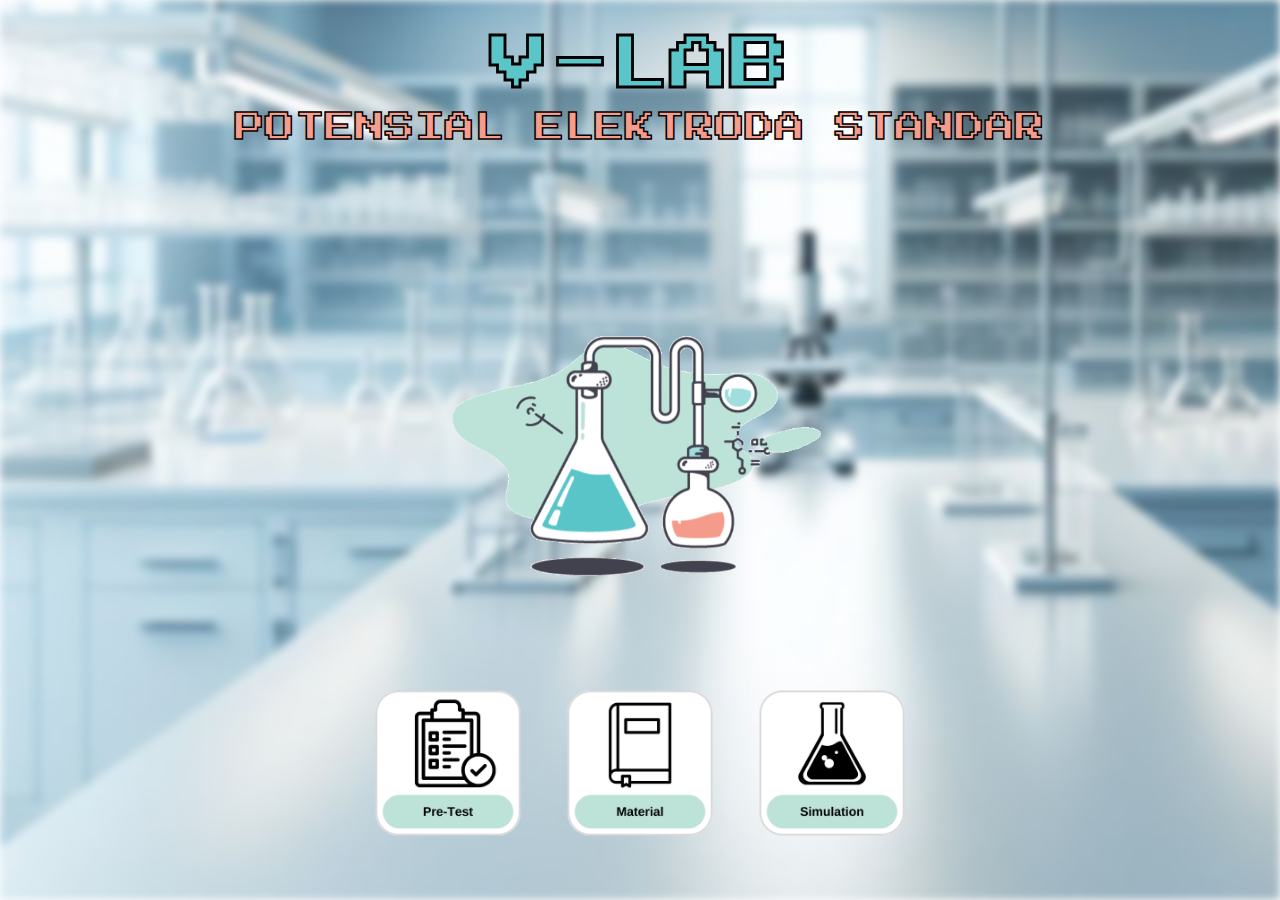
<file: index.html>
<!DOCTYPE html>
<html lang="en">
<head>
    <meta charset="UTF-8">
    <meta name="viewport" content="width=device-width, initial-scale=1.0">
    <title>Chemistry Virtual Lab</title>
    <link rel="stylesheet" type="text/css" href="css/style.css">
    <link href="https://fonts.googleapis.com/css2?family=Press+Start+2P&display=swap" rel="stylesheet">
    <style>
        div{
            display: flex;
            justify-content: center;
            align-items: center;
            height: 100vh;
        }
        a{
            position: absolute;
            top: 85%;
            left: 50%;
            transform: translate(-50%, -50%);
        }
        a.a2{
            position: absolute;
            top: 85%;
            left: 35%;
            transform: translate(-50%, -50%);
        }
        a.a3{
            position: absolute;
            top: 85%;
            left: 65%;
            transform: translate(-50%, -50%);
        }
        a img{
            transition: 0.5s;
        }
        a img:hover{
            filter: drop-shadow(0 0 35px var(--clr));
        }
    </style>
</head>
<body>

    <div class="background"></div>
    <div><img src="img/chem.gif" alt="" width=40%></div>
    <div class="header1">
        <h1>V-LAB</h1>
    </div>
    <div class="header2">
        <h2>POTENSIAL ELEKTRODA STANDAR</h2>
    </div>
    <a href="https://youtu.be/oAOq55MPJpM?si=6cTXGI2abO6kUfIw" style="--clr:#f59c8c">
        <img src="img/button2.png" alt="" width="145px">
    </a>
    <a class="a2" href="./pre_test.html" style="--clr:#f59c8c">
        <img src="img/button1.png" alt="" width="145px">
    </a>
    <a class="a3" href="./simulation.html" style="--clr:#f59c8c">
        <img src="img/button3.png" alt="" width="145px">
    </a>

</body>
</html>
</file>
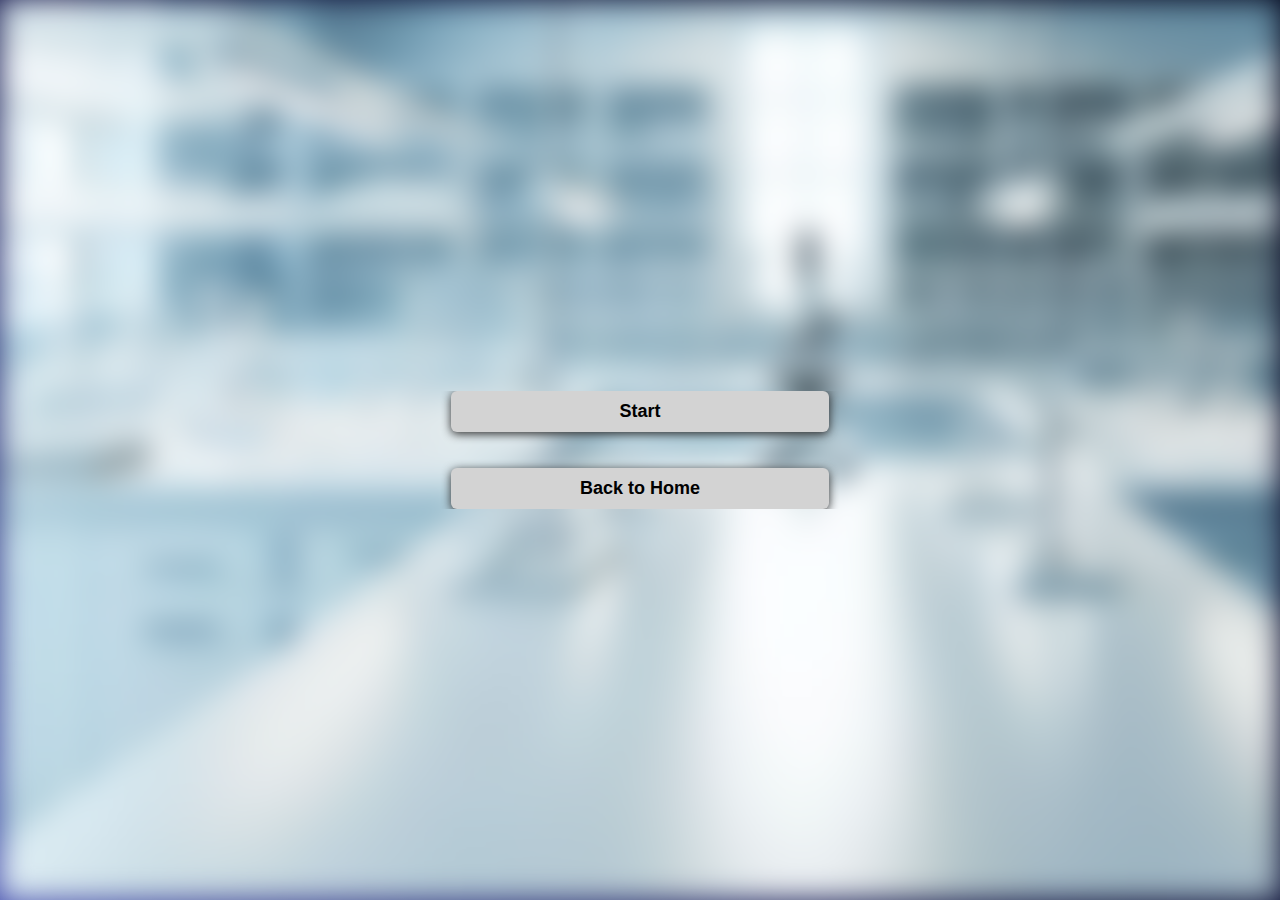
<file: pre_test.html>
<!DOCTYPE html>
<html lang="en">
<head>
  <meta charset="UTF-8">
  <meta http-equiv="X-UA-Compatible" content="IE=Edge">
  <meta name="viewport" content="width=device-width, initial-scale=1">

  <title>Quiz App</title>
  <link rel="stylesheet" href="css/style2.css">
</head>
<body>
  <div class="background"></div>
  <div class="start-btn">
    <button>Start</button>
    <br>
    <br>
    <br>
    <button onclick="window.location.href='./index.html'">Back to Home</button>
  </div>
  <div class="instruction">
    <header>
      <p>Some Rules of this quiz</p>
    </header>
    <div class="rules">
      <p>1.You will have only <span>15 seconds </span>to answer each questions</p>
      <p>2.Once you selected any option then it would consider your final answer</p>
      <p>3.Once you selected any option it can't be undone</p>
      <p>4.For each correct answer you will be rewarded with points</p>
      <p>5.The total score will be revealed at the end</p>
    </div>
    <div class="instruction-btn">
      <button>Exit Quiz</button>
      <button>Start Quiz</button>
    </div>
  </div>
  
  <div class="wrapper">
    <header>
      <h4>Excellent Quiz App</h4>
      <div class="Timer">
        <p>Time Left</p>
        <p>15</p>
      </div>
    </header>
    <div class="timer-progress">
      <div class="inner"></div>
    </div>
    <div class="question-container">
      What does HTML stand for ?
    </div>
    <div class="option-container">
    </div>
    <div class="status">
      <p class="question-num">
        <span class="current-question">1</span>
        <span>of</span>
        <span class="total-question">8 </span>
        <span>Questions</span>
      </p>
      <div class="btn">
        <button>Next</button>
      </div>
    </div>
  </div>
  <div class="result-card">
    <header>
      <p>Result</p>
    </header>
    <div class="image">
      <div class="user-score">
        <p class="value">30</p>
        <p>Your Score</p>
      </div>
    </div>
    <div class="score">
      <div class="total-score">
        <p class="value">50</p>
        <p>Total Score</p>
      </div>
      <div class="attempted">
        <p class="value">27</p>
        <p>Attempted</p>
      </div>
      <div class="unattempted">
        <p class="value">23</p>
        <p>Unattempted</p>
      </div>
      <div class="wrong">
        <p class="value">10</p>
        <p>Wrong</p>
      </div>
    </div>
    <div class="score-btn">
      <button>Replay Quiz</button>
      <button>Exit Quiz</button>
    </div>
  </div>
  <script src="js/main.js"></script>
</body>
</html>
</file>
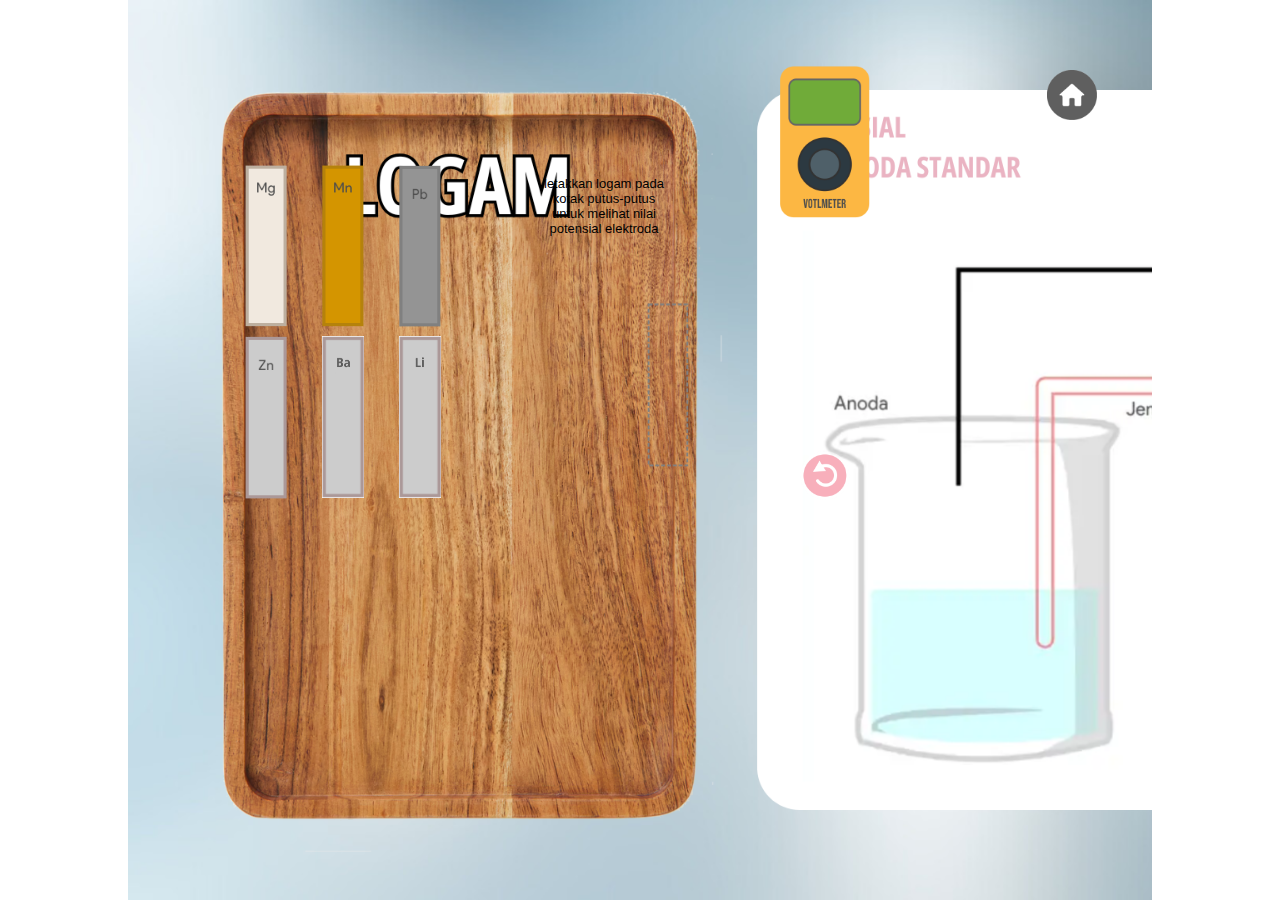
<file: simulation.html>
<!DOCTYPE html>
<html lang="en">
<head>
    <meta charset="UTF-8">
    <meta name="viewport" content="width=device-width, initial-scale=1.0">
    <title>Simulation</title>
    <link rel="stylesheet" type="text/css" href="css/style.css">
</head>
<body>
    
    <div class="background2"></div>
    
    <div class="home-button">
        <a href="./index.html">
            <img src="img/tombolhome.png" alt="Home" width="50px" style="cursor: pointer;">
        </a>
    </div>  
    <div class="row1">
        <div class="row">
            <div class="column">
                <img src="img/assets/mg.png" alt="" width="42px" draggable="true" ondragstart="drag(event)" id="mg">
            </div>
            <div class="column">
                <img src="img/assets/mn.png" alt="" width="42px" draggable="true" ondragstart="drag(event)" id="mn">
            </div>
            <div class="column">
                <img src="img/assets/pb.png" alt="" width="42px" draggable="true" ondragstart="drag(event)" id="pb">
            </div>
        </div>
    </div>
    <div class="row2">
        <div class="row">
            <div class="column">
                <img src="img/assets/zn.png" alt="" width="42px" draggable="true" ondragstart="drag(event)" id="zn">
            </div>
            <div class="column">
                <img src="img/assets/ba.png" alt="" width="42px" draggable="true" ondragstart="drag(event)" id="ba">
            </div>
            <div class="column">
                <img src="img/assets/li.png" alt="" width="42px" draggable="true" ondragstart="drag(event)" id="li">
            </div>
        </div>
    </div>
    <div class="position1">
        <div>
            <img src="img/assets/kotak.png" alt="" width="42px" ondrop="drop(event)" ondragover="allowDrop(event)" id="kotak">
        </div>
    </div>
    <div class="position2">
        <div class="restart-container">
            <img src="img/assets/tombolulang.png" alt="" width="50px" id="restartBtn" onclick="restartPage()">
    </div>
    <div class="position3">
        <img src="img/assets/voltmeter.png" alt="" width="7%">
    </div>
    <div class="position4">
        <div id="displayText" style="position: absolute; top: 0; left: 0; font-size: 15px; color: white; display: none;">
            <h1 id="nilaimg">2.37</h1>
            <h1 id="nilaimn">1.18</h1>
            <h1 id="nilaipb">0.13</h1>
            <h1 id="nilaizn">0.76</h1>
            <h1 id="nilaiba">2.90</h1>
            <h1 id="nilaili">3.04</h1>
        </div>
    </div>  
    <div id="instruction1" style="position: absolute; top: -265px; left: 964px; font-size: 13px; color: black; text-align: center;">
        letakkan logam pada <br>kotak putus-putus <br>untuk melihat nilai <br>potensial elektroda
    </div>
    <div id="instruction2" style="position: absolute; top: 63px; left: 1135px; font-size: 13px; color: black; display: none; white-space: nowrap;">klik tombol restart untuk mencoba logam lainnya</div>    

    <script src="js/scripts.js"></script>

</body>
</html>
</file>
<file: css/style.css>
*{
    margin: 0px;
    padding: 0px;
    box-sizing: border-box;
    font-family: sans-serif;
}
body {
    overflow: hidden; /* Mencegah scroll */
    width: 100vw; /* Lebar 100% dari viewport */
    height: 100vh; /* Tinggi 100% dari viewport */
}
.background{
    position: absolute;
    top: 0;
    left: 0;
    width: 100%;
    min-height: 100vh;
    background-image: url("../img/bg1.jpeg");
    background-repeat: no-repeat;
    background-size: cover;
    z-index: -1;
    filter: blur(4px);
}
.background2{
    position: absolute;
    top: 0;
    left: 10%;
    width: 80%;
    height: 100%;
    background-image: url("../img/assets/bg2.png");
    background-repeat: no-repeat;
    background-size: cover;
    z-index: -1;
}
.header1{
    width: 100%;
    position: absolute;
    top: 30px;
    transform: translateY(-50%);
    text-align: center;
    color: #5bc6ca;
    -webkit-text-stroke: 1px black;
}
.header1 h1{
    font-size: 60px;
    margin-top: 70px;
    font-family: "Press Start 2P";
}
.header2{
    width: 100%;
    position: absolute;
    top: 110px;
    transform: translateY(-50%);
    text-align: center;
    color: #f59c8c;
    -webkit-text-stroke: 0.5px black;
}
.header2 h2{
    font-size: 30px;
    margin-top: 35px;
    font-family: "Press Start 2P";
}
.column{
    float: left;
    width: 6%;
  }
.row:after{
    content: "";
    display: table;
    clear: both;
}
.row1{
    position: relative;
    top: 165px;
    left: 245px;
}
.row2{
    position: relative;
    top: 170px;
    left: 245px;
}
.position1{
    position: relative;
    top: -30px;
    left: 647px;
}
.position2{
    position: relative;
    top: -60px;
    left: -420px;
}
.position3{
    position: relative;
    top: -375px;
    left: 1200px;
}
.position4{
    position: relative;
    top: -512px;
    left: 1215px;
}
#kotak {
    position: relative;
    z-index: 1; /* Kotak berada di belakang elemen lain */
}

.column img {
    position: relative; /* Pastikan gambar dalam kolom juga relatif */
    z-index: 2; /* Elemen yang dapat di-drag berada di depan kotak */
}

.dragging {
    position: absolute; /* Mengubah posisi ke absolute saat dragging */
    z-index: 9999; /* Elemen yang sedang di-drag memiliki z-index yang sangat tinggi */
    opacity: 0.8; /* Membuat sedikit transparan untuk efek */
    cursor: grabbing; /* Mengubah cursor saat dragging */
}
.restart-container {
    position: absolute;
    top: 10px; /* Posisi tombol restart di bagian atas */
    right: 10px; /* Posisi di kanan */
    z-index: 1000; /* Z-index tinggi agar tombol berada di atas elemen lain */
}

#restartBtn {
    cursor: not-allowed; /* Ubah kursor menjadi not-allowed saat tidak bisa diklik */
    opacity: 0.5; /* Setengah transparan */
    pointer-events: none; /* Tidak dapat diklik */
}

#restartBtn.active {
    cursor: pointer; /* Ubah kursor menjadi pointer saat hover di tombol restart */
    opacity: 1; /* Tidak transparan */
    pointer-events: auto; /* Dapat diklik */
}
.home-button {
    position: absolute;
    top: 70px; /* Atur posisi vertikal */
    left: 1047px; /* Atur posisi horizontal */
    z-index: 1000; /* Pastikan tombol berada di atas elemen lain */
}
</file>
<file: css/style2.css>
*{
  box-sizing:border-box;
  margin:0;
  padding:0;
}
body{
  display:flex;
  height:100vh;
  width:100%;
  padding:10px;
  justify-content: center;
  align-items: center;
  background:linear-gradient(45deg,#4A52AF,#10133D,#04061D);
}
.background{
  position: absolute;
  top: 0;
  left: 0;
  width: 100%;
  min-height: 100vh;
  background-image: url("../img/bg1.jpeg");
  background-repeat: no-repeat;
  background-size: cover;
  z-index: -1;
  filter: blur(15px);
}
.start-btn{
  width:100%;
  text-align:center;
  transform:scale(1);
  overflow:hidden;
  
}
.start-btn button{
  padding:10px 20px;
  border:none;
  background:lightgray;
  border-radius:6px;
  color:black;
  font-size:18px;
  font-weight:700;
  width:30%;
  box-shadow: 0px 2px 10px #2F2F2F;
  
}
.start-btn button:active{
  transform:scale(0.9);
}
.wrapper{
  width:0;
  background:#fff;
  transform: scale(0);
  overflow: hidden;
  border-radius:5px;
}
.instruction{
  transform:scale(0);
  width:0;
  overflow:hidden;
  background:#fff;
  border-radius:8px;
  opacity:0;
}
.instruction header{
  padding:15px 12px;
  border-bottom:1px solid #9D9D9E;
}
.instruction header p{
  font-size:16px;
  font-weight:600;
  color:#414141;
}
.rules{
  display: flex;
  flex-direction: column;
  gap:5px;
  padding:10px 12px;
}
.rules p{
  font-size:13px;
  font-weight:450;
  color:#6B6B6B;
}
.rules p span{
  color:#5B80FF;
}
.instruction-btn{
  padding:10px 12px;
  display:flex;
  justify-content: right;
  width:100%;
  border-top:1px solid #9A9A9B;
  gap:10px;
}
.instruction-btn button{
  padding:7px 10px;
  border:none;
  font-size:14px;
  font-weight:500;
  border-radius:4px;
  background:none;
}
.instruction-btn button:first-child{
  border:1px solid #5B80FF;
  color:#5B80FF;
}
.instruction-btn button:last-child{
  background:#5B80FF;
  color:#fff;
}
.wrapper header{
  padding:5px 12px;
  display:flex;
  width:100%;
  align-items: center;
  justify-content:space-between;
  border-bottom:1px solid #9B9B9B;
  
}
.wrapper header .Timer{
  display: flex;
  gap:6px;
  padding:5px;
  background:#E7E7E9;
  border-radius:3px;
  align-items: center;
  font-size:15px;
  font-weight: 500;
}
.Timer p:last-child{
  background:black;
  color:#fff;
  padding:3px;
  font-weight:800;
}
.timer-progress{
  width:100%;
  height:4px;
  background:#fff;
  margin-bottom: 5px;
  
}
.inner{
  width:0;
  height:4px;
  background:#6184FA;
  transition: 0.7s all ease;
}
.question-container{
  padding:10px 12px;
  font-size:16px;
  font-weight:800;
  width:100%;
}
.option-container{
  padding:10px 12px;
  width:100%;
  display: flex;
  flex-direction: column;
  gap:8px;
}
.option-container option{
  padding:0 10px;
  font-size:15.5px;
  font-weight:450;
  width:100%;
  height:40px;
  border:1px solid #6184FA;
  background:#6184FA59;
  border-radius:4px;
  display:flex;
  align-items: center;
  font-size:14px;
  color:#606060;
}
.status{
  padding:8px 12px;
  display:flex;
  justify-content: space-between;
  align-items: center;
  border-top:1px solid #C5C5C5;
}
.status .question-num{
  display:flex;
  align-items: center;
  gap:4px;
  font-size:14px;
  font-weight:550;
}
.btn button{
  padding:8px 18px;
  background:#5F84FF;
  border:none;
  font-size:14px;
  color:#fff;
  font-weight:600;
  border-radius:4px;
}
.btn button:active{
  background:#3462FF;
}
.result-card{
  overflow:hidden;
  transform:scale(0);
  width:0%;
  display:flex;
  flex-direction: column;
  background: #fff;
  border-radius: 5px;
}
.image{
  padding:10px 12px;
  text-align: center;
}
.image img{
  width:100px;
}
.score{
  padding:10px 12px;
  display: grid;
  grid-template-columns: auto auto;
  font-weight: 500;
  gap:10px;
}
.score div{
  width:100%;
  text-align:center;
  border:1px solid blue;
  padding:20px 10px;
  font-size:13px;
  border-radius:5px;
}
.score .value{
  font-size:25px;
  font-weight:900;
}
.total-score{
 background:#6572FF57;
}
.total-score .value{
  color:#6572FF;
}
.attempted{
  background:#0E943F3D;
  border:1px solid #0E943F !important;
}
.attempted .value{
  color:#0E943F;
}
.wrong{
  background:#FF101047;
  border:1px solid #FF1010 !important;
}
.wrong .value{
  color:#FF1010;
}
.score span:first-child{
  color:#9754FF;
}
.score span:nth-child(3){
  color:#40B462;
}
.score span:last-child{
  color:#5060EC;
}
.user-score{
  width:100px;
  height:100px;
  margin:0 auto;
  background:#108FFF54;
  display:flex;
  justify-content:center;
  align-items:center;
  flex-direction: column;
  border-radius:50%;
  border:2px solid #108FFF;
}
.user-score .value{
  font-size:30px;
  font-weight:900;
  color:#108FFF;
}
.user-score p{
  font-size:13px;
  font-weight:700;
}
.score-btn{
  padding:10px 12px;
  display:flex;
  justify-content: right;
  width:100%;
  gap:10px;
  border-top: 1px solid #909090;
}
.result-card header{
  padding:10px 12px;
  border-bottom:1px solid #909090;
  font-weight:600;
}
.score-btn button{
  padding: 6px 12px;
  background: none;
  border: none;
  border-radius: 4px;
}
.score-btn button:first-child{
  border:1px solid #5E6CE7;
  color:#5E6CE7;
}
.score-btn button:last-child{
  background: #5E6CE7;
  color:#fff;
}
option:hover{
  background:#646FF0;
  color:#fff;
}
</file>
